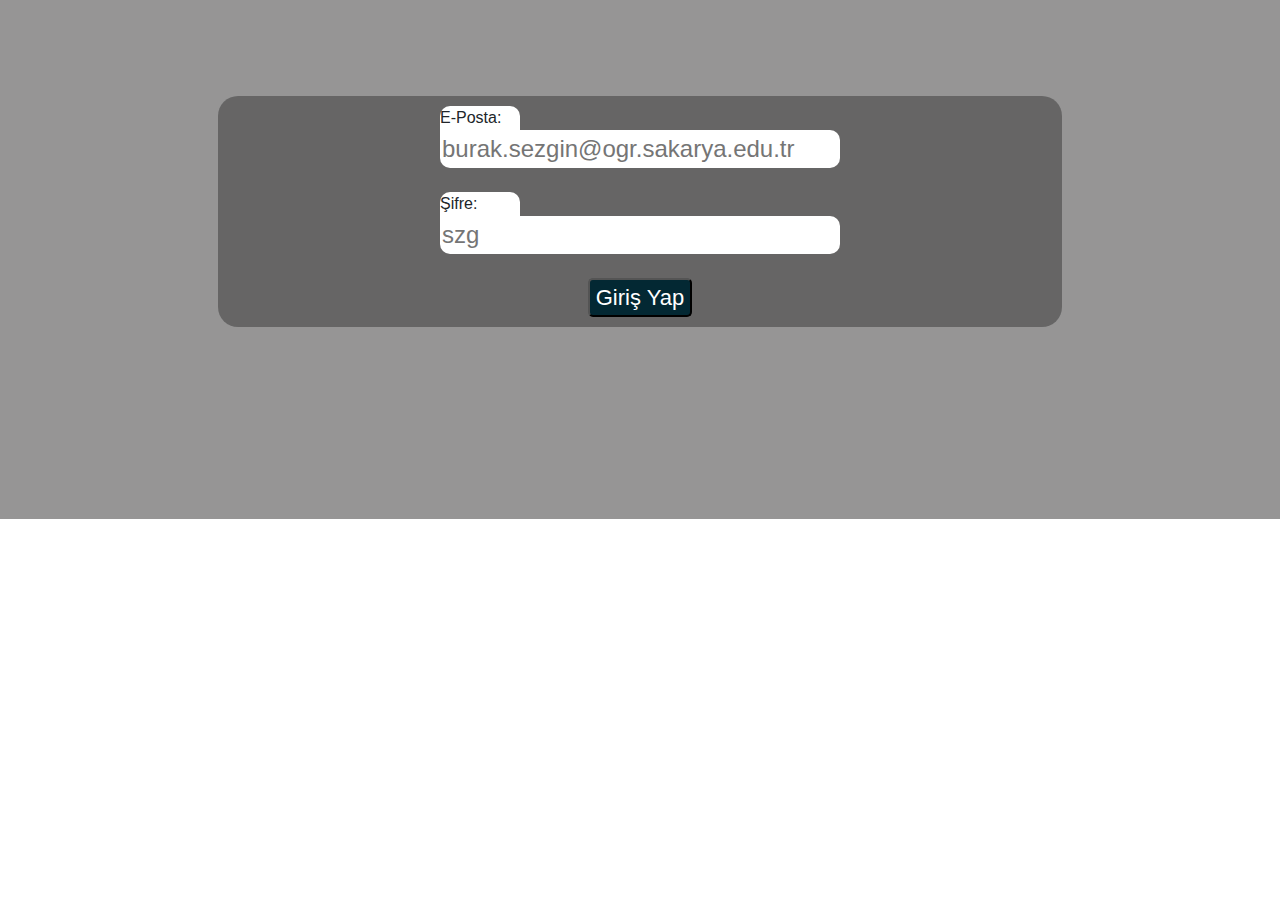
<file: websitesi/Sayfalar/Giris/giris.html>
<!doctype html>
<html lang="en">
<head>
    <!-- Required meta tags -->
    <meta charset="utf-8">
    <meta name="viewport" content="width=device-width, initial-scale=1, shrink-to-fit=no">
    <title>Giriş</title>
    <link rel="stylesheet" type="text/css" href="giris.css">
    <link rel="stylesheet" href="../../main.css" type="text/css">
    <link rel="stylesheet" href="../../bootstrap.css" type="text/css">

</head>
<body>
<div class="continer-fluid container-frame">
<br><br><br><br>
<div class="row"><div class="col-sm-8">
<form class="form" action="giris.php" method="POST">
<div>
    <div class="bilgi">E-Posta:</div>
    <input class="input" type="email" placeholder="burak.sezgin@ogr.sakarya.edu.tr" name="kullaniciAdi"><br><br>
    <div class="bilgi">Şifre:</div>
    <input class="input" type="password" placeholder="szg" name="sifre"><br><br>
    <div style="text-align: center;"><input class="submit" type="submit" value="Giriş Yap"></div>
    
</div> 
</form>
<br><br><br><br><br><br><br><br>
</div></div>
</div>

</body>
</html>
</file>
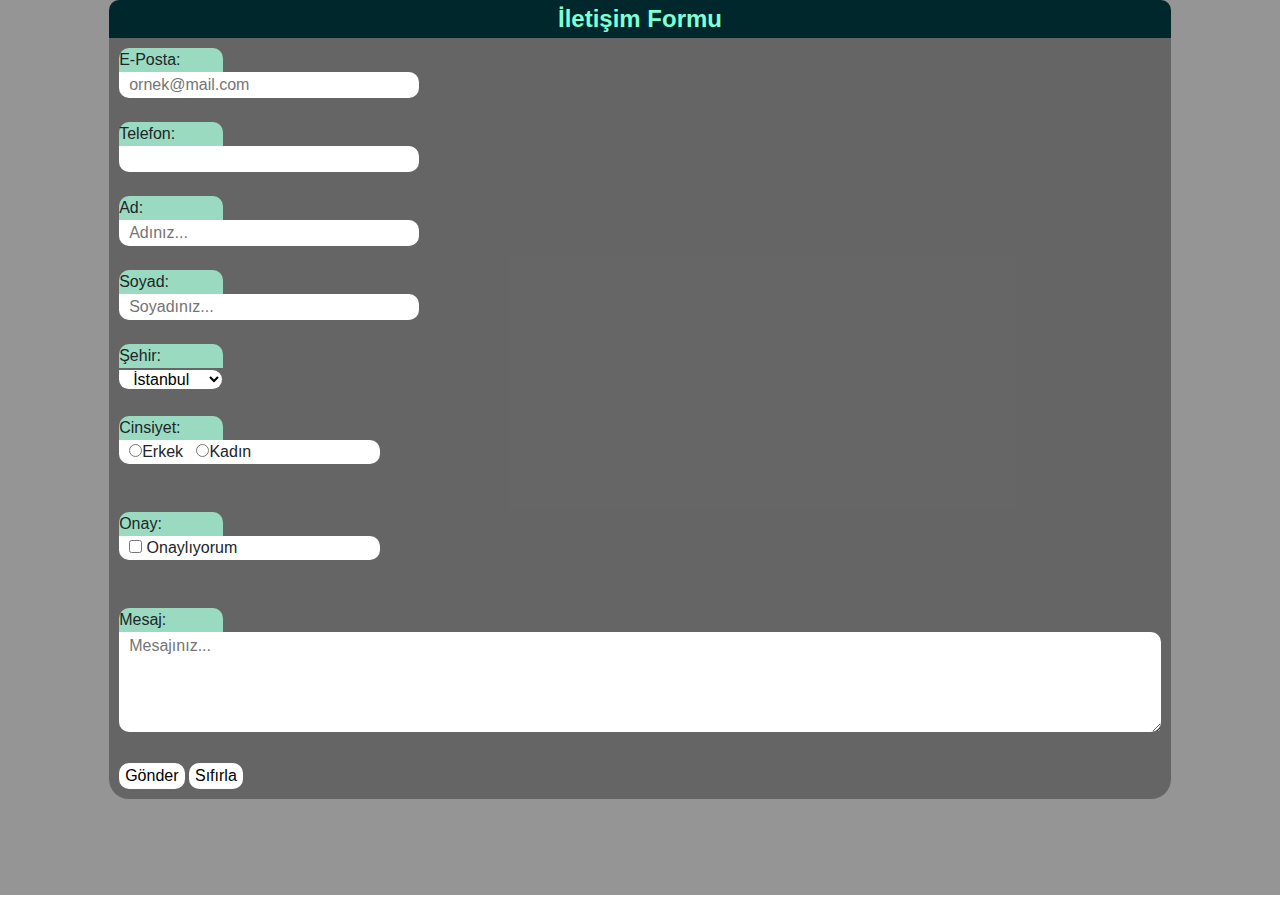
<file: websitesi/Sayfalar/İletisim/iletisim.html>
<!doctype html>
<html lang="en">
<head>
    <!-- Required meta tags -->
    <meta charset="utf-8">
    <meta name="viewport" content="width=device-width, initial-scale=1, shrink-to-fit=no">
    <title>İletişim</title>
    <link rel="stylesheet" type="text/css" href="iletisim.css">
    <link rel="stylesheet" href="../../main.css" type="text/css">
    <link rel="stylesheet" href="../../bootstrap.css" type="text/css">
</head>
<body>
<div class="container-fluid container-frame">

<div class="row"><div class="col-10">
  <table class="tablo">
  <tr>
    <th scope="col" colspan="2">İletişim Formu</th>
  </tr>
  </table>
  <div class="form">
  <form action="iletisim.php" method="post" onSubmit="return gonder()" id="form">
  
<div class="bilgi"> E-Posta:</div>
      
<input type="email" class="input" style="width:300px;" name="eposta" id="eposta" placeholder="ornek@mail.com" >
<br><br>
<div class="bilgi">Telefon:</div>
<input type="tel" name="tel" style="width:300px;" class="input" id="tel" placeholder="" >

<br><br>
<div class="bilgi">Ad:</div>
<input type="text" name="ad" style="width:300px;" class="input" id="ad" placeholder="Adınız..." >

<br><br>
<div class="bilgi">Soyad:</div>
<input type="text" name="soyad" style="width:300px;" class="input"id="soyad" placeholder="Soyadınız..." >


<br><br>
<div class="bilgi">Şehir:</div>
<select name="sehir" class="input" id="sehir"  >
<option>İstanbul</option>
<option>Ankara</option>
<option>Amasya</option>
<option>Adana</option>
<option>Sakarya</option>
<option>Tokat</option>
<option>Adıyaman</option>
<option>Ordu</option>
</select>
  
<br><br>
<div class="bilgi">Cinsiyet:</div>

    <div class="input-div"><input type="radio" name="cinsiyet" class="input" value="Erkek" id="erkek">Erkek&nbsp;&nbsp;
    <input type="radio" name="cinsiyet" class="input" value="Kadın" id="kadin">Kadın</div>
    <br><br>
    <div class="bilgi">Onay:</div>
    <div class="input-div"><input type="checkbox" class="input" name="onay" id="onay"> Onaylıyorum</div><br><br>
    <div class="bilgi">Mesaj:</div>
<textarea name="mesaj" class="input" id="mesaj" style="height:100px; width:100%"placeholder="Mesajınız..."></textarea>
    <br><br>
    <input type="submit" style="border-radius: 10px;background-color: white; border:none;" value="Gönder" onclick="gonder()">
    <input type="reset"  style="border-radius: 10px;background-color: white; border:none;" value="Sıfırla">
</form>
</div>
</div></div>
<br><br><br><br>

<script type="text/javascript" src="iletisim.js"></script>
</body>
</html>
</file>
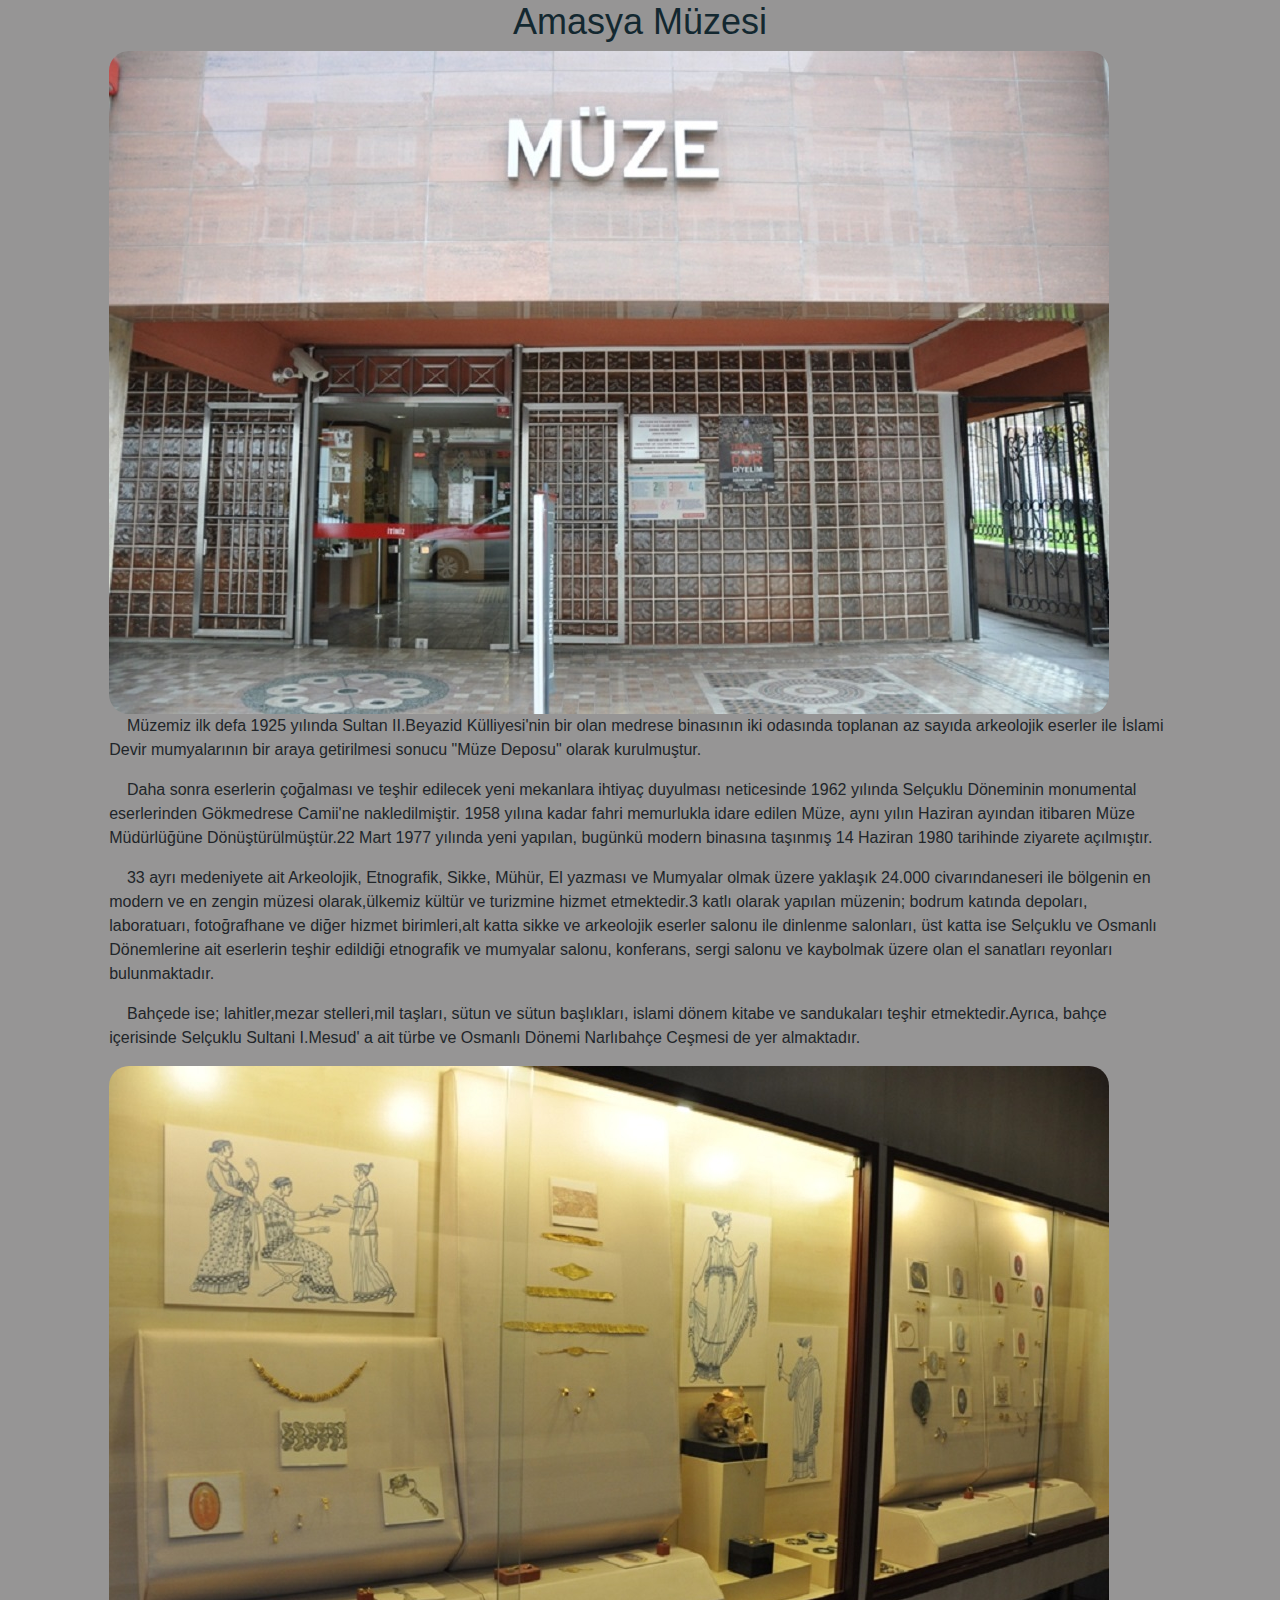
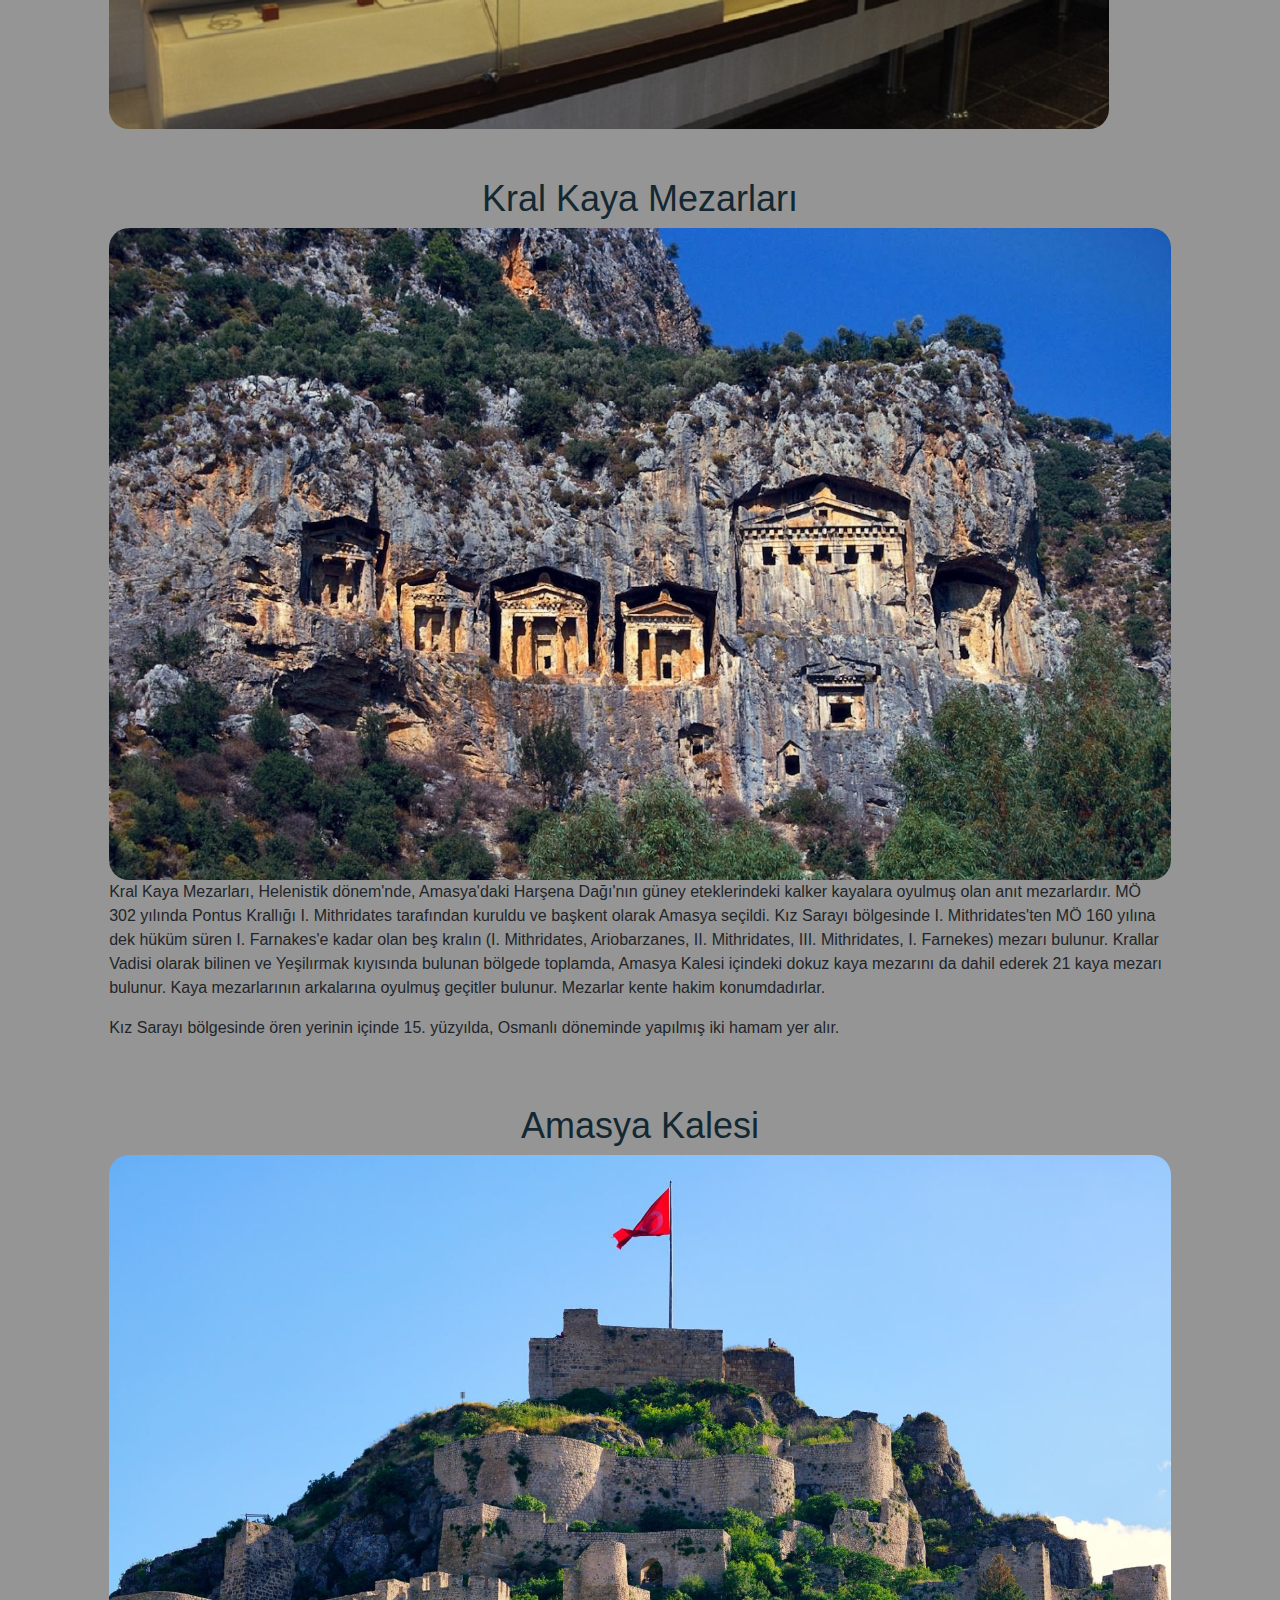
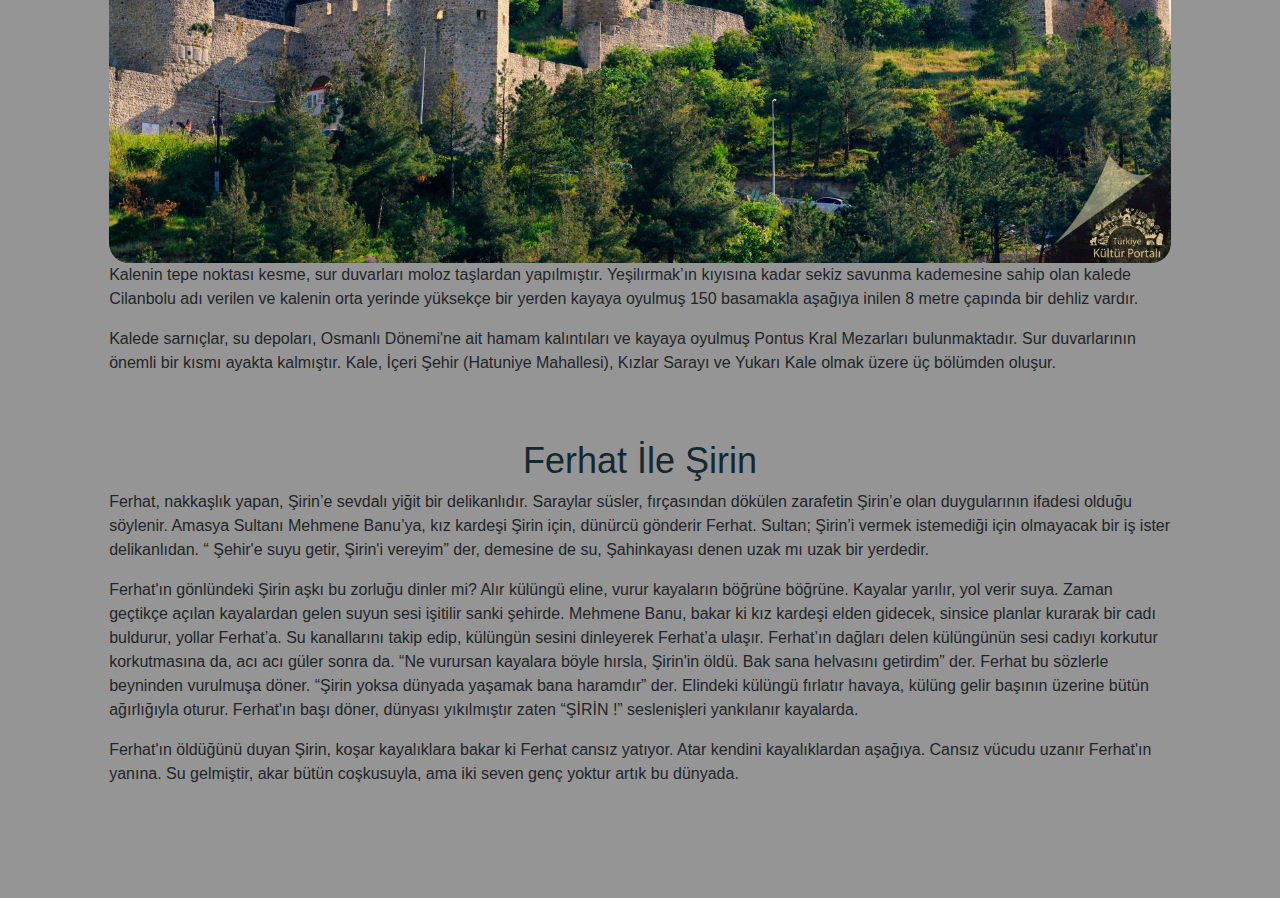
<file: websitesi/Sayfalar/Mirasimiz/mirasimiz.html>
<!doctype html>
<html lang="en">
<head>
    <!-- Required meta tags -->
    <meta charset="utf-8">
    <meta name="viewport" content="width=device-width, initial-scale=1, shrink-to-fit=no">
    <title>Mirasımız</title>
    <link rel="stylesheet" type="text/css" href="mirasimiz.css">
    <link rel="stylesheet" href="../../main.css" type="text/css">
    <link rel="stylesheet" href="../../bootstrap.css" type="text/css">
</head>
<body>
<div class="container-fluid container-frame">
<div class="row"><div class="col-10">
<h1 class="baslik">Amasya Müzesi</h1>
<div><img class="resim" src="muze.png"></div>
<p> &nbsp;&nbsp;&nbsp;&nbsp;Müzemiz ilk defa 1925 yılında Sultan II.Beyazid Külliyesi'nin bir olan medrese binasının iki odasında toplanan az sayıda arkeolojik eserler ile İslami Devir mumyalarının bir araya getirilmesi sonucu "Müze Deposu" olarak kurulmuştur.</p>
<p>&nbsp;&nbsp;&nbsp;&nbsp;Daha sonra eserlerin çoğalması ve teşhir edilecek yeni mekanlara ihtiyaç duyulması neticesinde 1962 yılında Selçuklu Döneminin monumental eserlerinden Gökmedrese Camii'ne nakledilmiştir. 1958 yılına kadar fahri memurlukla idare edilen Müze, aynı yılın Haziran ayından itibaren Müze Müdürlüğüne Dönüştürülmüştür.22 Mart 1977 yılında yeni yapılan, bugünkü modern binasına taşınmış 14 Haziran 1980 tarihinde ziyarete açılmıştır.</p>
<p>&nbsp;&nbsp;&nbsp;&nbsp;33 ayrı medeniyete ait Arkeolojik, Etnografik, Sikke, Mühür, El yazması ve Mumyalar olmak üzere yaklaşık 24.000 civarındaneseri ile bölgenin en modern ve en zengin müzesi olarak,ülkemiz kültür ve turizmine hizmet etmektedir.3 katlı olarak yapılan müzenin; bodrum katında depoları, laboratuarı, fotoğrafhane ve diğer hizmet birimleri,alt katta sikke ve arkeolojik eserler salonu ile dinlenme salonları, üst katta ise Selçuklu ve Osmanlı Dönemlerine ait eserlerin teşhir edildiği etnografik ve mumyalar salonu, konferans, sergi salonu ve kaybolmak üzere olan el sanatları reyonları bulunmaktadır.</p>
<p>&nbsp;&nbsp;&nbsp;&nbsp;Bahçede ise; lahitler,mezar stelleri,mil taşları, sütun ve sütun başlıkları, islami dönem kitabe ve sandukaları teşhir etmektedir.Ayrıca, bahçe içerisinde Selçuklu Sultani I.Mesud' a ait türbe ve Osmanlı Dönemi Narlıbahçe Ceşmesi de yer almaktadır.</p>
<div><img class="resim" src="muze_ic.png"></div><br><br>
<h1 class="baslik">Kral Kaya Mezarları</h1>
<div><img class="resim" src="kral_kaya.jpg"></div>
<p>Kral Kaya Mezarları, Helenistik dönem'nde, Amasya'daki Harşena Dağı'nın güney eteklerindeki kalker kayalara oyulmuş olan anıt mezarlardır.
    MÖ 302 yılında Pontus Krallığı I. Mithridates tarafından kuruldu ve başkent olarak Amasya seçildi.
    Kız Sarayı bölgesinde I. Mithridates'ten MÖ 160 yılına dek hüküm süren I. Farnakes'e kadar olan beş kralın (I. Mithridates, Ariobarzanes, II. Mithridates, III. Mithridates, I. Farnekes) mezarı bulunur. 
    Krallar Vadisi olarak bilinen ve Yeşilırmak kıyısında bulunan bölgede toplamda, Amasya Kalesi içindeki dokuz kaya mezarını da dahil ederek 21 kaya mezarı bulunur.
    Kaya mezarlarının arkalarına oyulmuş geçitler bulunur. 
    Mezarlar kente hakim konumdadırlar.</p>
    <p>Kız Sarayı bölgesinde ören yerinin içinde 15. yüzyılda, Osmanlı döneminde yapılmış iki hamam yer alır.</p><br><br>
<h1 class="baslik">Amasya Kalesi</h1>
<div><img class="resim" src="amasya_kalesi.jpg"></div>
<p>Kalenin tepe noktası kesme, sur duvarları moloz taşlardan yapılmıştır. 
    Yeşilırmak’ın kıyısına kadar sekiz savunma kademesine sahip olan kalede Cilanbolu adı verilen ve kalenin orta yerinde yüksekçe bir yerden kayaya oyulmuş 150 basamakla aşağıya inilen 8 metre çapında bir dehliz vardır. 
</p><p>Kalede sarnıçlar, su depoları, Osmanlı Dönemi'ne ait hamam kalıntıları ve kayaya oyulmuş Pontus Kral Mezarları bulunmaktadır. 
    Sur duvarlarının önemli bir kısmı ayakta kalmıştır. Kale, İçeri Şehir (Hatuniye Mahallesi), Kızlar Sarayı ve Yukarı Kale olmak üzere üç bölümden oluşur. </p><br><br>
<h1 class="baslik">Ferhat İle Şirin</h1>
<p>Ferhat, nakkaşlık yapan, Şirin’e sevdalı yiğit bir delikanlıdır. Saraylar süsler, fırçasından dökülen zarafetin Şirin’e olan duygularının ifadesi olduğu söylenir.
    Amasya Sultanı Mehmene Banu’ya, kız kardeşi Şirin için, dünürcü gönderir Ferhat. Sultan; Şirin’i vermek istemediği için olmayacak bir iş ister delikanlıdan.
     “ Şehir'e suyu getir, Şirin'i vereyim” der, demesine de su, Şahinkayası denen uzak mı uzak bir yerdedir.</p>
<p>Ferhat'ın gönlündeki Şirin aşkı bu zorluğu dinler mi? Alır külüngü eline, vurur kayaların böğrüne böğrüne. Kayalar yarılır, yol verir suya. Zaman geçtikçe açılan kayalardan gelen suyun sesi işitilir sanki şehirde.
    Mehmene Banu, bakar ki kız kardeşi elden gidecek, sinsice planlar kurarak bir cadı buldurur, yollar Ferhat’a. Su kanallarını takip edip, külüngün sesini dinleyerek Ferhat’a ulaşır. Ferhat’ın dağları delen külüngünün sesi cadıyı korkutur korkutmasına da, acı acı güler sonra da. “Ne vurursan kayalara böyle hırsla, Şirin'in öldü. Bak sana helvasını getirdim” der. Ferhat bu sözlerle beyninden vurulmuşa döner. “Şirin yoksa dünyada yaşamak bana haramdır” der. Elindeki külüngü fırlatır havaya, külüng gelir başının üzerine bütün ağırlığıyla oturur. Ferhat'ın başı döner, dünyası yıkılmıştır zaten “ŞİRİN !” seslenişleri yankılanır kayalarda.</p>
    <p>Ferhat'ın öldüğünü duyan Şirin, koşar kayalıklara bakar ki Ferhat cansız yatıyor. Atar kendini kayalıklardan aşağıya. Cansız vücudu uzanır Ferhat'ın yanına.
    Su gelmiştir, akar bütün coşkusuyla, ama iki seven genç yoktur artık bu dünyada.</p>
</div></div>
<br><br><br><br>
</div>
</body>
</html>
</file>
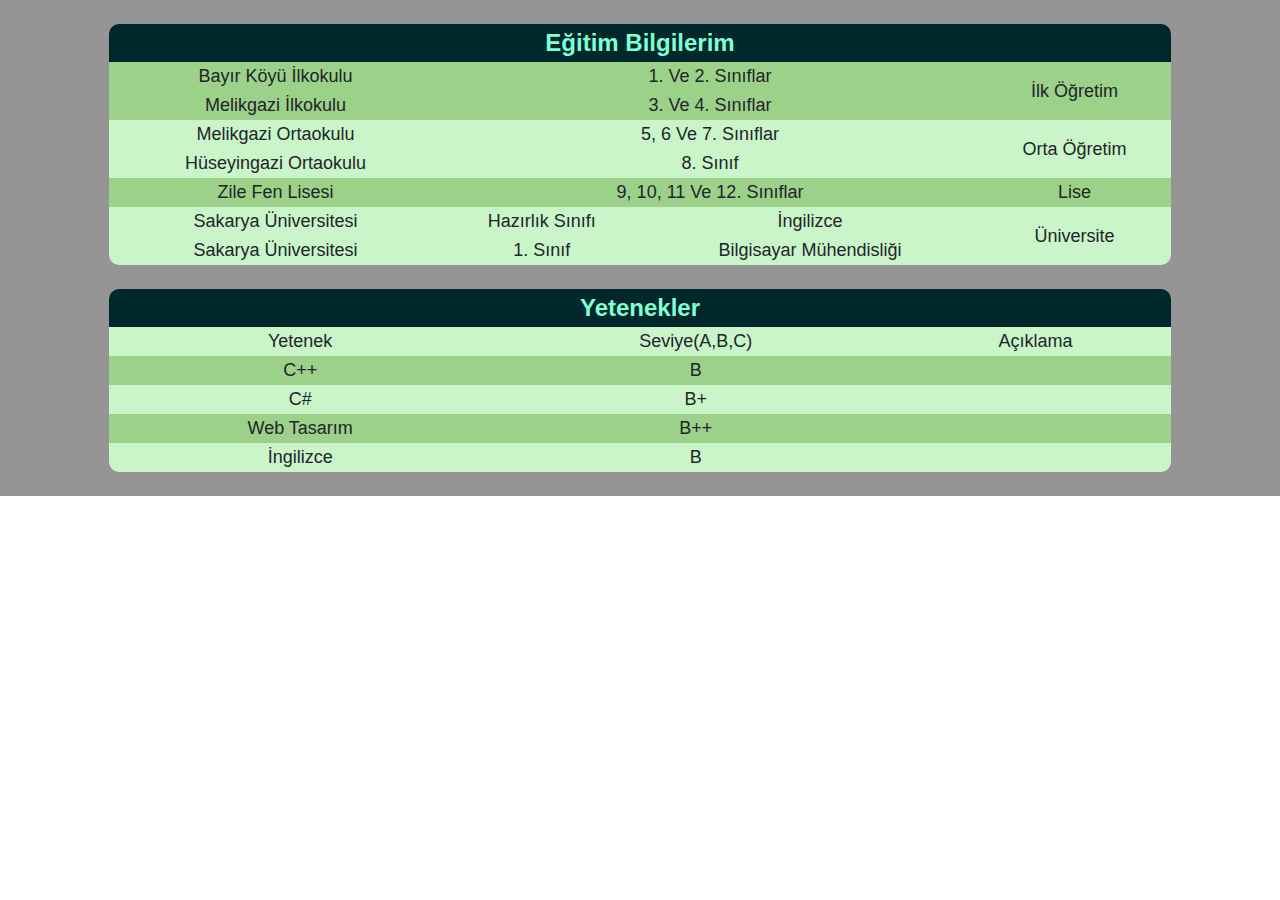
<file: websitesi/Sayfalar/Ozgecmis/ozgecmis.html>
<!doctype html>
<html lang="en" id="ozgecmis">
  <head>
    <!-- Required meta tags -->
    <meta charset="utf-8">
    <meta name="viewport" content="width=device-width, initial-scale=1, shrink-to-fit=no">
    <link rel="stylesheet" type="text/css" href="ozgecmis.css">
    <link rel="stylesheet" href="../../main.css" type="text/css">
   <link rel="stylesheet" href="../../bootstrap.css" type="text/css">
  </head>
  <body>
      <div class="container-fluid container-frame">
        <br>
        <div class="row">
          <div class="col-10">
        <table width="100%" class="tablo">
            <tr>
              <th scope="col" colspan="4">Eğitim Bilgilerim</th>
              
            </tr>
            <tr>
              <td class="bir">Bayır Köyü İlkokulu</td>
              <td class="bir" colspan="2">1. Ve 2. Sınıflar</td>
              
              <td rowspan="2" class="bir">İlk Öğretim</td>
            </tr>
            <tr>
              <td class="bir">Melikgazi İlkokulu</td>
              <td class="bir" colspan="2">3. Ve 4. Sınıflar</td>
          
            </tr>
            <tr>
              <td class="iki">Melikgazi Ortaokulu</td>
              <td class="iki" colspan="2">5, 6 Ve 7. Sınıflar</td>
              <td rowspan="2" class="iki">Orta Öğretim</td>
            </tr>
            <tr>
              <td class="iki">Hüseyingazi Ortaokulu</td>
              <td class="iki" colspan="2">8. Sınıf</td>
            </tr>
            <tr>
              <td class="bir">Zile Fen Lisesi</td>
              <td class="bir" colspan="2">9, 10, 11 Ve 12. Sınıflar</td>
              <td class="bir">Lise</td>
            </tr>
            <tr>
              <td class="iki">Sakarya Üniversitesi</td>
              <td class="iki">Hazırlık Sınıfı</td>
              <td class="iki">İngilizce</td>
              <td rowspan="2" class="iki" style="border-radius: 0 0 10px 0;">Üniversite</td>
            </tr>
             <tr>
              <td class="iki" style="border-radius: 0 0 0 10px;">Sakarya Üniversitesi</td>
              <td class="iki">1. Sınıf</td>
              <td class="iki">Bilgisayar Mühendisliği</td>
            </tr>
        </table><br>
        <table class="tablo">
          <tr>
            <th colspan="3">Yetenekler</th>
          </tr>
          <tr>
            <td class="iki">Yetenek</td>
            <td class="iki">Seviye(A,B,C)</td>
            <td class="iki">Açıklama</td>
          </tr>
          <tr>
            <td class="bir">C++</td>
            <td class="bir">B</td>
            <td class="bir"></td>
          </tr>
          <tr>
            <td class="iki">C#</td>
            <td class="iki">B+</td>
            <td class="iki"></td>
          </tr>
          <tr>
            <td class="bir">Web Tasarım</td>
            <td class="bir">B++</td>
            <td class="bir"></td>
          </tr>
            <tr>
            <td class="iki" style="border-radius: 0 0 0 10px;">İngilizce</td>
            <td class="iki">B</td>
            <td class="iki" style="border-radius: 0 0 10px 0;"></td>
          </tr>
        </table>
        <br>
      <div>
      </div>
        
      </div>
  </body>  
  </html>
</file>
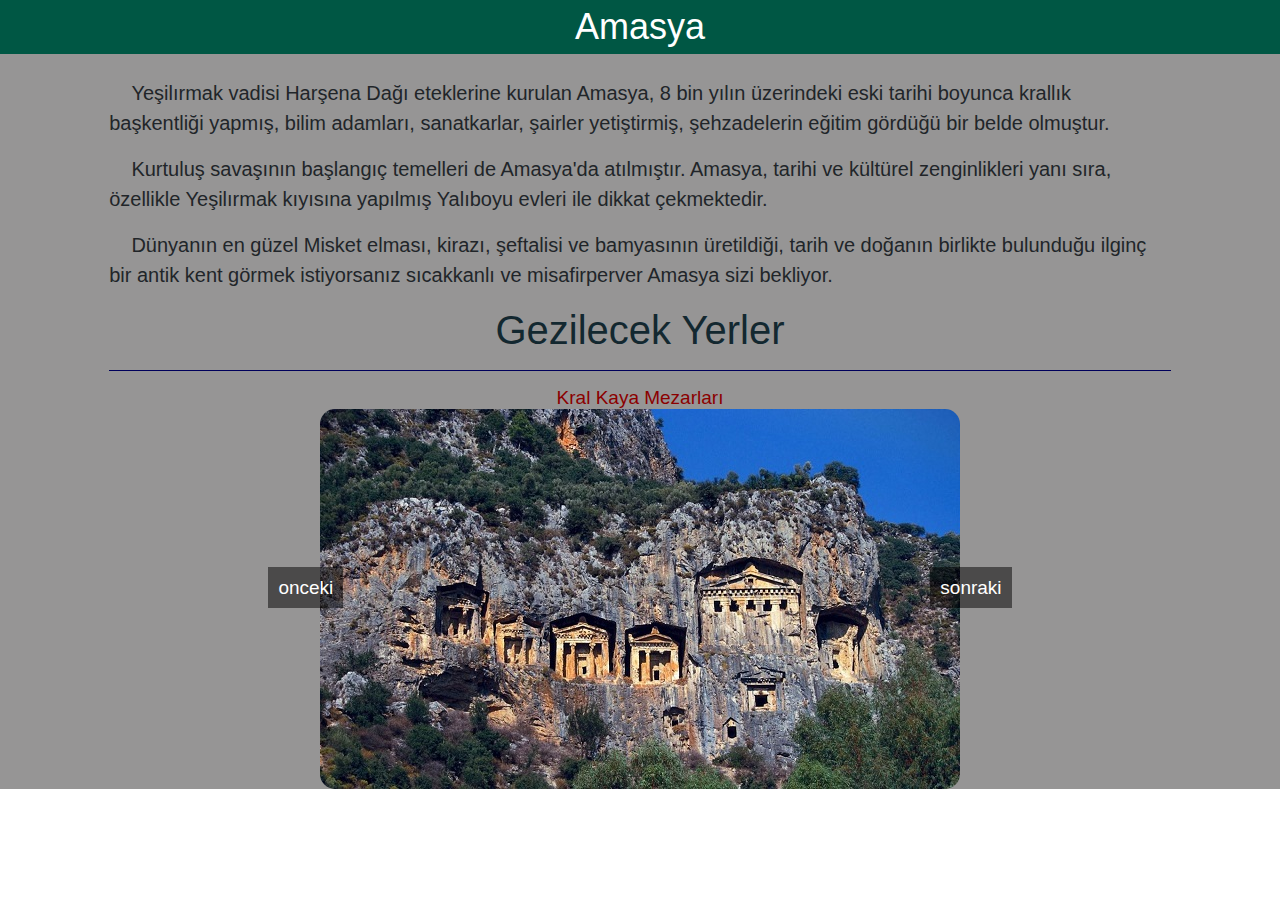
<file: websitesi/Sayfalar/Sehrim/sehrim.html>
<!doctype html>
<html lang="en-US">
<head>
<meta charset="UTF-8">
<title>Şehrim</title>
<link rel="stylesheet" type="text/css" href="sehrim.css">
<link rel="stylesheet" href="../../main.css" type="text/css">
<link rel="stylesheet" href="../../bootstrap.css" type="text/css">
</head>

<body>
<div class="container-fluid container-frame">
<header class="header">Amasya</header>
<div class="row"><div class="col-10"><br>
<div><p>&nbsp;&nbsp;&nbsp;&nbsp;Yeşilırmak vadisi Harşena Dağı eteklerine kurulan Amasya, 8 bin yılın üzerindeki eski tarihi boyunca krallık başkentliği yapmış, bilim adamları, sanatkarlar, şairler yetiştirmiş, şehzadelerin eğitim gördüğü bir belde olmuştur.</p>

    <p>&nbsp;&nbsp;&nbsp;&nbsp;Kurtuluş savaşının başlangıç temelleri de Amasya'da atılmıştır. Amasya, tarihi ve kültürel zenginlikleri yanı sıra, özellikle Yeşilırmak kıyısına yapılmış Yalıboyu evleri ile dikkat çekmektedir.</p>

    <p>&nbsp;&nbsp;&nbsp;&nbsp;Dünyanın en güzel Misket elması, kirazı, şeftalisi ve bamyasının üretildiği, tarih ve doğanın birlikte bulunduğu ilginç bir antik kent görmek istiyorsanız sıcakkanlı ve misafirperver Amasya sizi bekliyor.</p></div>
<div class="baslik"><h1>Gezilecek Yerler</h1></div>
<hr color="#000066">
<div id="slider">
	<div class="onceki"> 
		<a href="javascript:oncekiResim()">onceki</a>
	</div>
<div class="resim"><span>Kral Kaya Mezarları</span><img src="kral_kaya_mezarlari.jpg"></div>
<div class="resim"><span>Borabay Gölü</span><img src="boraboy-golu.jpg"></div>
<div class="resim"><span>Borabay Gölü</span><img src="boraboy-golu-1.jpg"></div>
<div class="resim"><span>Amasya Kalesi</span><img src="amasya-kalesi.jpg"></div>
<div class="resim"><span>Amasya Arkeoloji Müzesi</span><img src="amasya-arkeoloji-muzesi-2.jpg"></div>
<div class="resim"><span>Amasya Arkeoloji Müzesi</span><img src="amasya-arkeoloji-muzesi.jpg"></div>
<div class="resim"><span>Bayezid Camii</span><img src="bayezid-camii.jpg"></div>

<div class="sonraki">
	<a href="javascript:sonrakiResim()">sonraki</a>
</div>
</div>
</div></div>
</div>
<script type="text/javascript" src="sehrim.js"></script>	
</body>
</html>
</file>
<file: websitesi/Sayfalar/Giris/giris.css>
.form
{
	border-radius: 20px;
	background-color: rgba(51, 51, 51, 0.479);
	height:auto;
	padding:10px;
	display: flex;
	flex-direction: row;
	justify-content: center;
}

.bilgi
{
	background-color: white;
	border-radius: 10px 10px 0 0;
	width:20%
}
.input
{
	border:none;
	border-radius:0 10px 10px 10px;
	background: #FFF;
	color:#000;
	width: 400px;
	font-size: 24px;

}
.submit
{
	text-align: center;
	background: #032833;
	color:#FFF;
	border-radius: 5px;
	font-size: 22px;
}


@media (max-width: 520px) 
{
	.input{width:350px}
}
</file>
<file: websitesi/main.css>
html[data-theme="ana"]
{
	--container:rgb(151, 179, 172);
	--header-index: rgb(0, 39, 46);
	--header-index-font:#FFF;
	--nav:#066;
	--nav-link:#FFF;
	--nav-link-hover:rgb(70, 94, 95);
	--nav-link-hover-font:rgb(7, 36, 25);
	--header: rgb(0, 87, 68);
}

html[data-theme="kirmizi"]
{
	--container:rgb(126, 114, 114);
	--header-index: rgb(44, 0, 0);
	--header-index-font:rgb(255, 255, 255);
	--nav:rgb(77, 29, 29);
	--nav-link:#FFF;
	--nav-link-hover:rgb(95, 70, 70);
	--nav-link-hover-font:rgb(36, 7, 7);
	--header: rgb(87, 22, 18);
}

html[data-theme="mavi"]
{
	--container:rgb(119, 122, 139);
	--header-index: rgb(3, 0, 44);
	--header-index-font:rgb(255, 255, 255);
	--nav:rgb(29, 40, 77);
	--nav-link:#FFF;
	--nav-link-hover:rgb(71, 70, 95);
	--nav-link-hover-font:rgb(7, 14, 36);
	--header: rgb(0, 38, 87);
}

html[data-theme="koyu"]
{
	--container:rgb(3, 3, 3);
	--header-index: rgb(0, 0, 0);
	--header-index-font:rgb(255, 255, 255);
	--nav:rgb(44, 44, 44);
	--nav-link:#FFF;
	--nav-link-hover:rgb(0, 0, 0);
	--nav-link-hover-font:rgb(151, 151, 151);
	--header: rgb(19, 19, 19);
}
html[data-theme="acik"]
{
	--container:rgb(214, 214, 214);
	--header-index: rgb(117, 117, 117);
	--header-index-font:rgb(0, 0, 0);
	--nav:rgb(145, 145, 145);
	--nav-link:rgb(15, 15, 15);
	--nav-link-hover:rgb(97, 97, 97);
	--nav-link-hover-font:rgb(39, 39, 39);
	--header: rgb(129, 129, 129);
}
html[data-theme="sari"]
{
	--container:rgb(168, 177, 127);
	--header-index: rgb(176, 212, 13);
	--header-index-font:rgb(255, 255, 255);
	--nav:rgb(202, 231, 74);
	--nav-link:rgb(0, 0, 0);
	--nav-link-hover:rgb(125, 141, 44);
	--nav-link-hover-font:rgb(115, 124, 34);
	--header: rgb(158, 160, 36);
}


html[data-theme="mor"]
{
	--container:rgb(116, 102, 133);
	--header-index: rgb(37, 0, 44);
	--header-index-font:rgb(255, 255, 255);
	--nav:rgb(59, 29, 77);
	--nav-link:#FFF;
	--nav-link-hover:rgb(89, 70, 95);
	--nav-link-hover-font:rgb(29, 7, 36);
	--header: rgb(62, 0, 87);
}
.container-frame{
	background:rgb(150, 149, 149) !important;
	
	max-width: 100%;
}
.container-fluid
{
	background-color:var(--container);
	padding:0px !important;
}
.header-index{
	width:100%;
	background: var(--header-index);
	height:auto;
	color:var(--header-font);
	text-align:center;
	font-size:36px;
	font-family:Helvetica;	
}
.header-index a{
	text-decoration: none !important;
	color:var(--header-index-font)
}
.header-index a:hover{text-decoration: none;
color:var(--header-index-font)}
.header
{
	width:100%;
	height:auto;
	background-color: var(--header);
	border-radius: 0 0 0 0 !important;
	color:#FFF;
	text-align:center;
	font-size:36px;
	font-family:Helvetica;
}
.header a
{
	text-decoration: none !important;
}
.baslik
{
	text-align: center;
	color:rgb(19, 40, 48);
	font-size: 36px;
	font-family: Helvetica;
}
.nav
{
	display: flex;
	flex-direction: row;
	justify-content: space-evenly;
	background: var(--nav);
	width: 100%;
	border-radius:0 0 20px 20px;
}
.nav-item{
	justify-content: space-evenly;
	justify-self: start;
}

.nav-link{
	
	border-radius:10px;
	text-align:center;
	color:var(--nav-link) !important;
	font-size:28px;
}

.nav-link:hover {
	background:var(--nav-link-hover) !important;
	color:var(--nav-link-hover-font) !important;
}
.row
{
	
	justify-content:center !important;
	border-radius: 10px;
}
.col
{
	width:75% !important;
}
.iframe
{
	border-radius: 0 0 20px 20px;
}
.tablo
{
    width: 100%;
    text-align: center;
    border-radius: 10px;
}
.tablo th
{
    text-align: center;
    font-size: 24px;
    font-family: Helvetica;
    background: rgb(0, 39, 44);
    border-radius: 10px 10px 0px 0px;
    color: aquamarine;
}
.bir
{
    background:rgb(156, 209, 138);
    font-size: 18px;
}
.iki
{
    background: rgb(201, 245, 201);
    font-size: 18px;
}




.tema
{
	width:100%;
	text-align: center;
	display: flex;
	justify-content: center;
	background:var(--header-index);
	border-radius:10px 10px 0 0;
}
.kirmizi
{
	display: block;
	background: rgb(44, 0, 0);
	width: 20px;
	height: 20px;
	border-radius: 10px;
}
.mavi
{
	display: block;
	background: rgb(3, 0, 44);
	width: 20px;
	height: 20px;
	border-radius: 10px;
}
.ana
{
	display: block;
	background: rgb(0, 39, 46);
	width: 20px;
	height: 20px;
	border-radius: 10px;
}
.koyu
{
	display: block;
	background: rgb(0, 0, 0);
	width: 20px;
	height: 20px;
	border-radius: 10px;
}
.acik
{
	display: block;
	background: rgb(117, 117, 117);
	width: 20px;
	height: 20px;
	border-radius: 10px;
}
.sari-acik
{
	display: block;
	background: rgb(125, 129, 59);
	width: 20px;
	height: 20px;
	border-radius: 10px;
}
.sari-koyu
{
	display: block;
	background: rgb(81, 88, 1);
	width: 20px;
	height: 20px;
	border-radius: 10px;
}
.mor
{
	display: block;
	background: rgb(37, 0, 44);
	width: 20px;
	height: 20px;
	border-radius: 10px;
}
</file>
<file: websitesi/Sayfalar/İletisim/iletisim.css>
.form
{
	border-radius:0 0 20px 20px;
	background-color: rgba(51, 51, 51, 0.479);
	padding:10px;
	height:auto;
}
.bilgi
{
	width:10%;
	border-radius: 10px 10px 0 0;
	background-color: rgb(154, 218, 193);
}
.input
{

	border:none;
	background-color: white;
	border-radius: 0 10px 10px 10px;
	padding-left:10px;
}
.input-div
{
	width:25%;
	background-color: white;
	border-radius: 0 10px 10px 10px;
	padding-left:10px;
}
@media (max-width: 575.98px) 
{
	.bilgi{width:20%;}
}
</file>
<file: websitesi/Sayfalar/Mirasimiz/mirasimiz.css>
h1
{
	text-align:center;
	color:rgb(0, 5, 75);
}
.resim
{
	max-width:100% ;
	border-radius: 20px;
}
</file>
<file: websitesi/Sayfalar/Ozgecmis/ozgecmis.css>
.header
{
	background-color: rgb(0, 87, 68) !important;
	border-radius: 15px 15px 0 0 !important;
}
</file>
<file: websitesi/Sayfalar/Sehrim/sehrim.css>
.content{
	width:100%;
	height:auto;
	display:flex;
	flex-direction:column;
	background:#CCC;
	border-radius:10px;
}
p{font-size: 20px;}
.header
{
	background-color: rgb(0, 87, 68) !important;
	border-radius: 15px 15px 0 0 !important;
}
.gezilecek-yer{
	text-align:center;
	color: darkblue;
	width:100;
	height:auto;
	font-size:24px;
}
#slider{
	 position:relative;
	 margin:0 auto;
	 width:70%;
	 height:auto;
	 display: flex;
	justify-content:center;
	align-items: center;
	 font: 19px sans-serif;
	 overflow: hidden;
	 text-align: center;
	 border-radius: 15px;
}
.resim img
{
	border-radius: 15px;
	max-width: 100%;
	max-height: 100%;
}

 .onceki
 {
	position: absolute;
	left:0px;
 }
 .sonraki
 {
	position: absolute;
	right: 0px;
	
 }
.onceki a,.sonraki a{
	 
	color:white;
	background: rgba(0,0,0,0.5);
	padding:10px;
	text-decoration:none;
	
	
}
.onceki a:hover,.sonraki a:hover{text-decoration: none; color:white;}
span
{
	text-align: center;
	color:darkred;
}


@media (max-width: 767.98px) 
{
	#slider{width:100%}
}
</file>
